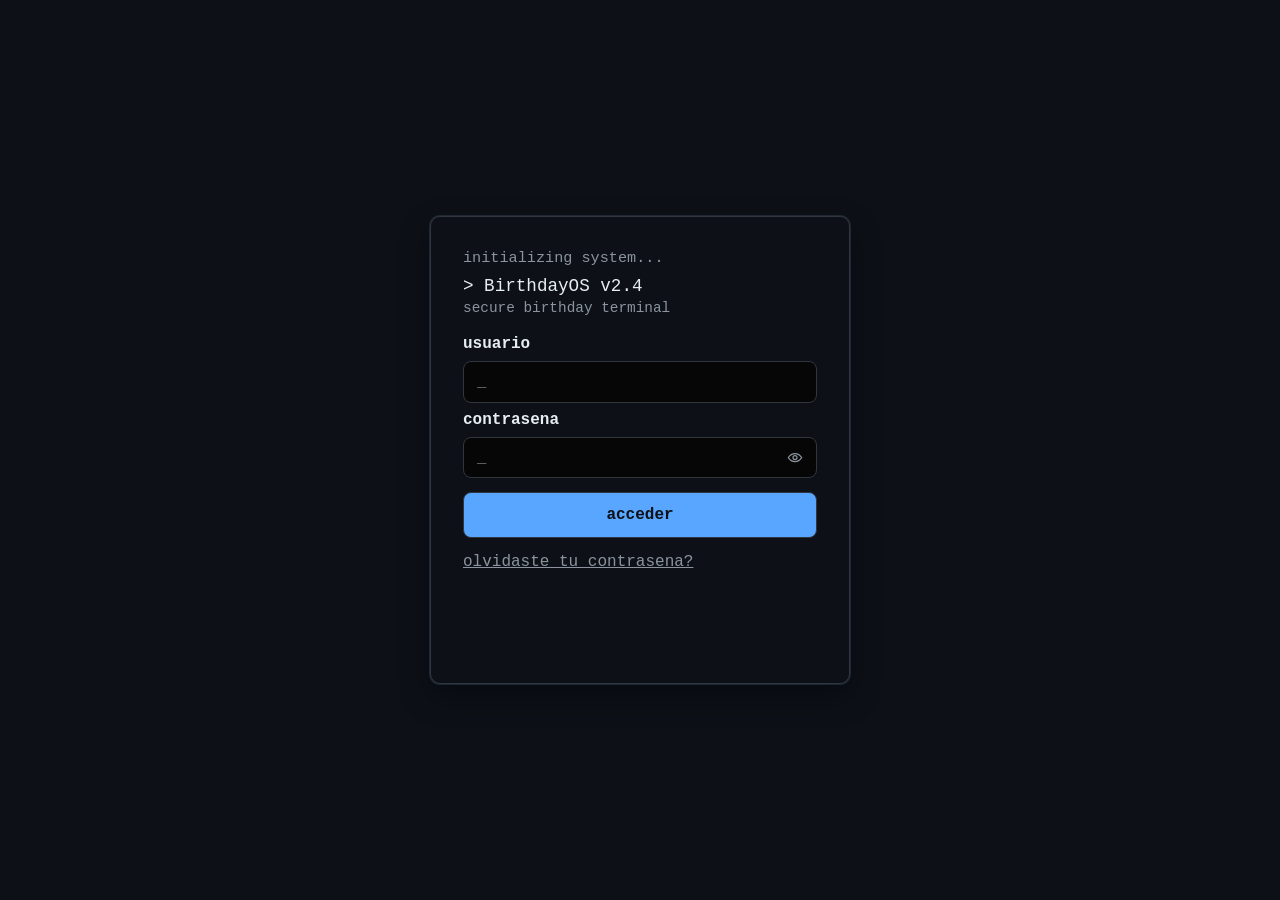
<file: index.html>
﻿<!doctype html>
<html lang="es">
<head>
  <meta charset="UTF-8" />
  <meta name="viewport" content="width=device-width, initial-scale=1.0" />
  <title>Acceso Cumple</title>
  <link rel="stylesheet" href="./styles.css" />
</head>
<body>
  <main class="auth-wrap">
    <section class="card">
      <p id="bootLine" class="boot-line"></p>
      <p class="brand-line">&gt; BirthdayOS <span id="systemVersion"></span></p>
      <p class="subtitle">secure birthday terminal</p>

      <form id="loginForm" class="form" autocomplete="off">
        <label for="username">Usuario</label>
        <input
          id="username"
          name="username"
          type="text"
          placeholder="_"
          required
        />

        <label for="password">Contrasena</label>
        <div class="password-wrap">
          <input
            id="password"
            name="password"
            type="password"
            inputmode="numeric"
            pattern="[0-9]{6}"
            maxlength="6"
            placeholder="_"
            required
          />
          <button
            id="togglePasswordBtn"
            class="toggle-btn"
            type="button"
            aria-label="Mostrar contrasena"
            title="Mostrar contrasena"
          >
            <svg class="icon-eye" viewBox="0 0 24 24" aria-hidden="true" focusable="false">
              <path d="M2 12s3.8-6 10-6 10 6 10 6-3.8 6-10 6-10-6-10-6z"></path>
              <circle cx="12" cy="12" r="3"></circle>
              <path class="icon-slash" d="M4 20L20 4"></path>
            </svg>
          </button>
        </div>
        <button id="loginBtn" type="submit">acceder</button>
      </form>

      <button id="forgotBtn" type="button" class="forgot-btn">Olvidaste tu contrasena?</button>
      <p id="forgotHint" class="forgot-hint" aria-live="polite"></p>
      <p id="statusLine" class="status-line" aria-live="polite"></p>
      <p id="message" class="message" aria-live="polite"></p>
    </section>
  </main>

  <script src="./app.js"></script>
</body>
</html>
</file>
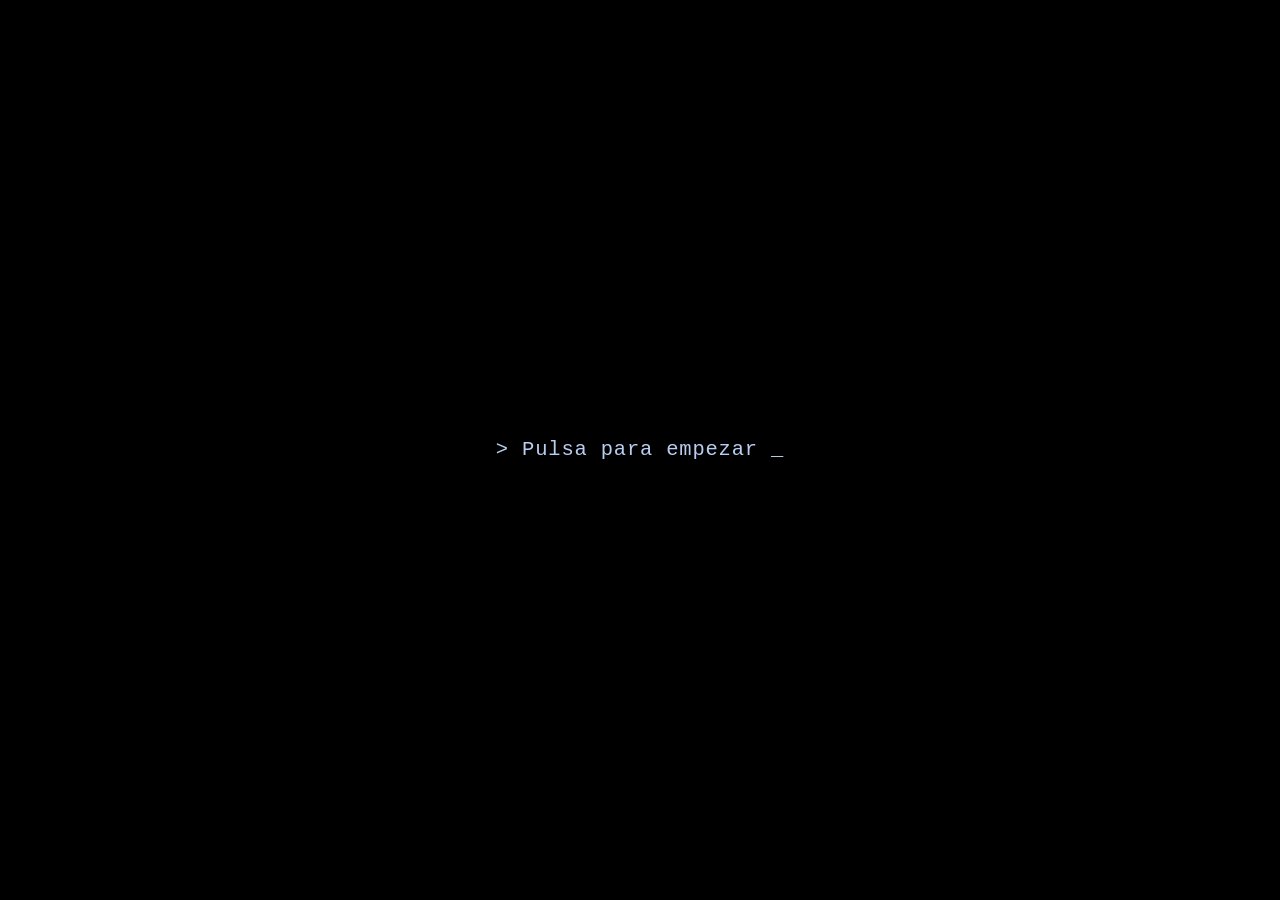
<file: 2026/index.html>
﻿<!doctype html>
<html lang="es">
<head>
  <meta charset="UTF-8" />
  <meta name="viewport" content="width=device-width, initial-scale=1.0" />
  <title>2026</title>
  <meta http-equiv="refresh" content="0; url=./intro.html" />
  <style>
    body {
      margin: 0;
      min-height: 100dvh;
      display: grid;
      place-items: center;
      font-family: "Trebuchet MS", "Segoe UI", sans-serif;
      background: #090e19;
      color: #d7e7ff;
    }
    a { color: #86bcff; }
  </style>
</head>
<body>
  <p>Redirigiendo a la introduccion... <a href="./intro.html">Continuar</a></p>
</body>
</html>
</file>
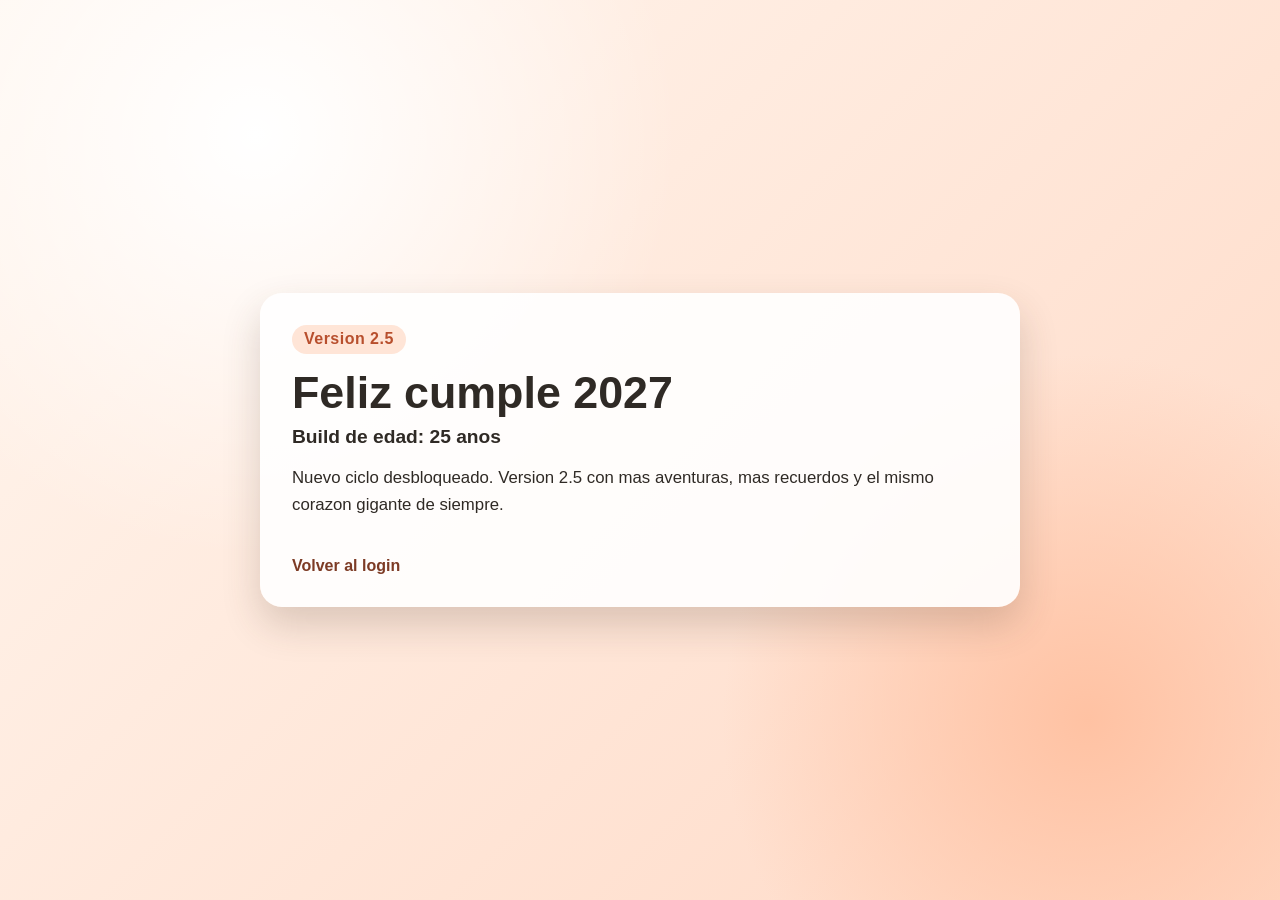
<file: 2027/index.html>
<!doctype html>
<html lang="es">
<head>
  <meta charset="UTF-8" />
  <meta name="viewport" content="width=device-width, initial-scale=1.0" />
  <title>Feliz cumple 2027</title>
  <style>
    :root {
      --bg-a: #fff7f0;
      --bg-b: #ffd8c4;
      --ink: #2f2a25;
      --tag: #b84f2d;
      --panel: rgba(255, 255, 255, 0.9);
    }
    * { box-sizing: border-box; }
    body {
      margin: 0;
      font-family: "Trebuchet MS", "Segoe UI", sans-serif;
      color: var(--ink);
      min-height: 100dvh;
      display: grid;
      place-items: center;
      background:
        radial-gradient(circle at 20% 15%, #ffffff 0%, transparent 33%),
        radial-gradient(circle at 85% 80%, #ffc2a3 0%, transparent 28%),
        linear-gradient(135deg, var(--bg-a), var(--bg-b));
      padding: 1.2rem;
    }
    .panel {
      width: min(760px, 100%);
      background: var(--panel);
      border-radius: 22px;
      padding: clamp(1.2rem, 3vw, 2rem);
      box-shadow: 0 18px 38px rgba(77, 54, 39, 0.2);
    }
    .version {
      margin: 0;
      display: inline-block;
      background: #ffe5d7;
      color: var(--tag);
      border-radius: 999px;
      padding: 0.35rem 0.75rem;
      font-weight: 700;
      letter-spacing: 0.03em;
    }
    h1 {
      margin: 0.8rem 0 0.5rem;
      font-size: clamp(1.8rem, 4.5vw, 2.8rem);
    }
    .age {
      margin: 0;
      font-size: 1.2rem;
      font-weight: 700;
    }
    .text {
      margin-top: 1.1rem;
      line-height: 1.6;
      font-size: 1.05rem;
    }
    .back {
      margin-top: 1.35rem;
      display: inline-block;
      font-weight: 700;
      color: #7d3b25;
      text-decoration: none;
    }
  </style>
</head>
<body>
  <main class="panel">
    <p class="version" id="versionLabel">Version 2.5</p>
    <h1>Feliz cumple 2027</h1>
    <p class="age" id="ageLabel">Build de edad: 25 anos</p>
    <p class="text">
      Nuevo ciclo desbloqueado. Version <span id="inlineVersion">2.5</span> con mas aventuras,
      mas recuerdos y el mismo corazon gigante de siempre.
    </p>
    <a class="back" href="../index.html">Volver al login</a>
  </main>
  <script>
    const BIRTH_YEAR = 2002;
    const PAGE_YEAR = 2027;
    const age = PAGE_YEAR - BIRTH_YEAR;
    const version = `${Math.floor(age / 10)}.${age % 10}`;
    document.getElementById("versionLabel").textContent = `Version ${version}`;
    document.getElementById("ageLabel").textContent = `Build de edad: ${age} anos`;
    document.getElementById("inlineVersion").textContent = version;
  </script>
</body>
</html>
</file>
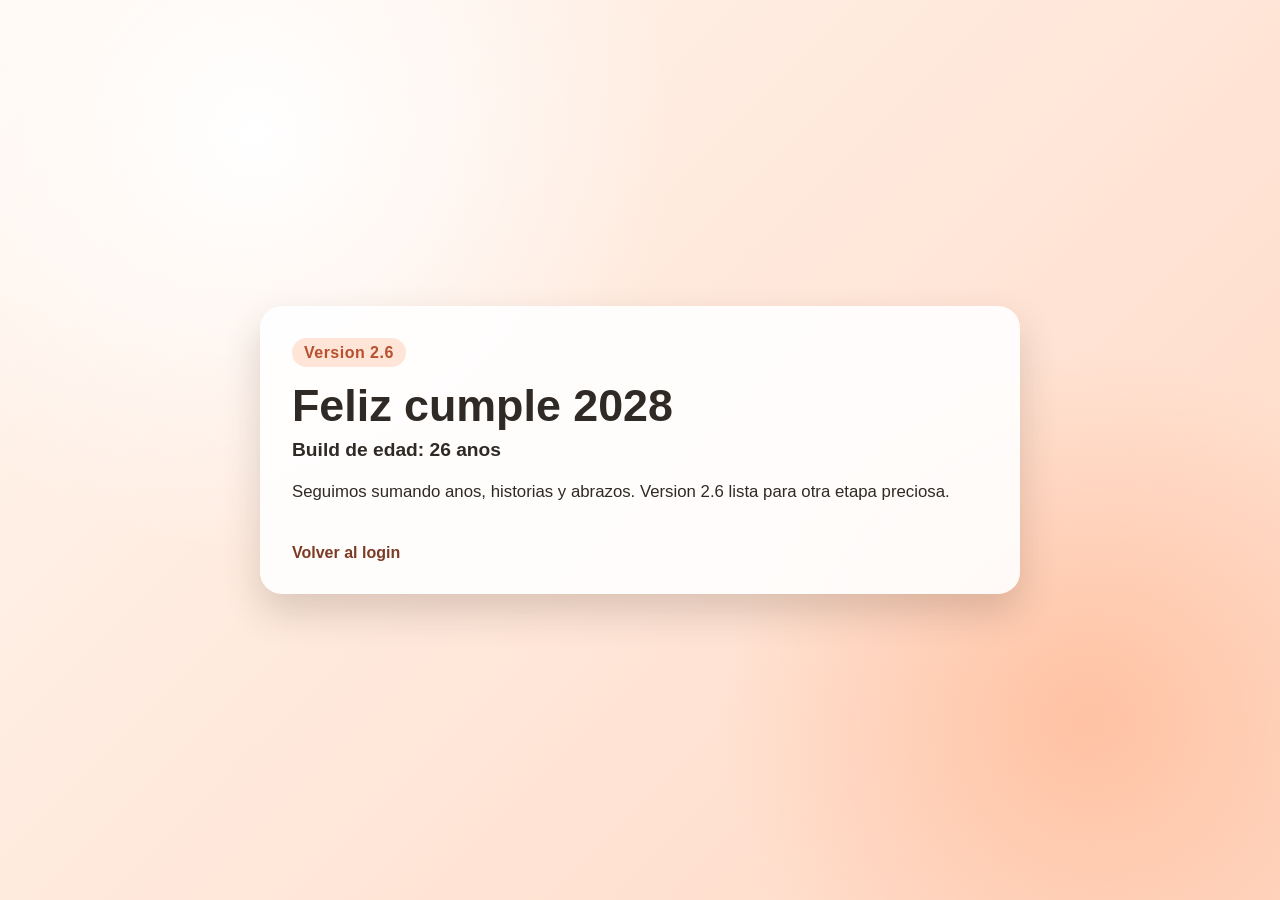
<file: 2028/index.html>
<!doctype html>
<html lang="es">
<head>
  <meta charset="UTF-8" />
  <meta name="viewport" content="width=device-width, initial-scale=1.0" />
  <title>Feliz cumple 2028</title>
  <style>
    :root {
      --bg-a: #fff7f0;
      --bg-b: #ffd8c4;
      --ink: #2f2a25;
      --tag: #b84f2d;
      --panel: rgba(255, 255, 255, 0.9);
    }
    * { box-sizing: border-box; }
    body {
      margin: 0;
      font-family: "Trebuchet MS", "Segoe UI", sans-serif;
      color: var(--ink);
      min-height: 100dvh;
      display: grid;
      place-items: center;
      background:
        radial-gradient(circle at 20% 15%, #ffffff 0%, transparent 33%),
        radial-gradient(circle at 85% 80%, #ffc2a3 0%, transparent 28%),
        linear-gradient(135deg, var(--bg-a), var(--bg-b));
      padding: 1.2rem;
    }
    .panel {
      width: min(760px, 100%);
      background: var(--panel);
      border-radius: 22px;
      padding: clamp(1.2rem, 3vw, 2rem);
      box-shadow: 0 18px 38px rgba(77, 54, 39, 0.2);
    }
    .version {
      margin: 0;
      display: inline-block;
      background: #ffe5d7;
      color: var(--tag);
      border-radius: 999px;
      padding: 0.35rem 0.75rem;
      font-weight: 700;
      letter-spacing: 0.03em;
    }
    h1 {
      margin: 0.8rem 0 0.5rem;
      font-size: clamp(1.8rem, 4.5vw, 2.8rem);
    }
    .age {
      margin: 0;
      font-size: 1.2rem;
      font-weight: 700;
    }
    .text {
      margin-top: 1.1rem;
      line-height: 1.6;
      font-size: 1.05rem;
    }
    .back {
      margin-top: 1.35rem;
      display: inline-block;
      font-weight: 700;
      color: #7d3b25;
      text-decoration: none;
    }
  </style>
</head>
<body>
  <main class="panel">
    <p class="version" id="versionLabel">Version 2.6</p>
    <h1>Feliz cumple 2028</h1>
    <p class="age" id="ageLabel">Build de edad: 26 anos</p>
    <p class="text">
      Seguimos sumando anos, historias y abrazos.
      Version <span id="inlineVersion">2.6</span> lista para otra etapa preciosa.
    </p>
    <a class="back" href="../index.html">Volver al login</a>
  </main>
  <script>
    const BIRTH_YEAR = 2002;
    const PAGE_YEAR = 2028;
    const age = PAGE_YEAR - BIRTH_YEAR;
    const version = `${Math.floor(age / 10)}.${age % 10}`;
    document.getElementById("versionLabel").textContent = `Version ${version}`;
    document.getElementById("ageLabel").textContent = `Build de edad: ${age} anos`;
    document.getElementById("inlineVersion").textContent = version;
  </script>
</body>
</html>
</file>
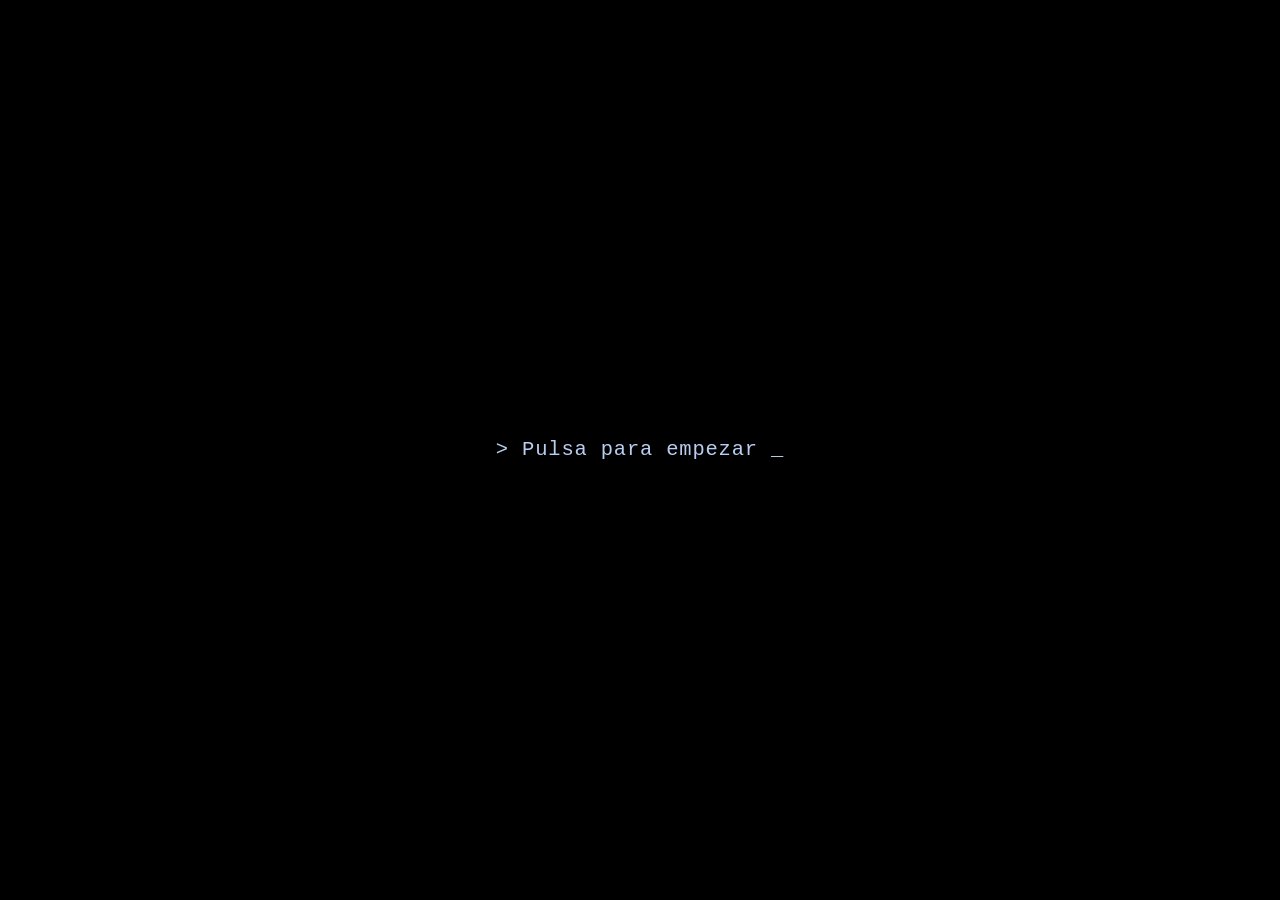
<file: 2026/intro.html>
<!doctype html>
<html lang="es">
<head>
  <meta charset="UTF-8" />
  <meta name="viewport" content="width=device-width, initial-scale=1.0" />
  <title>Intro 2026</title>
  <style>
    :root {
      --bg-a: #060b18;
      --bg-b: #122548;
      --text: #ebf2ff;
      --muted: #9db1db;
      --accent: #86bcff;
    }

    * { box-sizing: border-box; }

    body {
      margin: 0;
      min-height: 100dvh;
      display: grid;
      place-items: center;
      overflow: hidden;
      font-family: "Trebuchet MS", "Segoe UI", sans-serif;
      color: var(--text);
      background:
        radial-gradient(1000px 560px at 50% 120%, #18396d 0, transparent 70%),
        linear-gradient(165deg, var(--bg-a), var(--bg-b));
    }

    #stars {
      position: fixed;
      inset: 0;
      z-index: 0;
      pointer-events: none;
    }

    .scene {
      position: relative;
      z-index: 1;
      width: min(820px, 100%);
      padding: 1.2rem;
      display: grid;
      justify-items: center;
      text-align: center;
      gap: 1rem;
      opacity: 0;
      transform: translateY(8px);
      pointer-events: none;
      transition: opacity 0.55s ease, transform 0.55s ease;
    }

    .scene-top {
      width: min(760px, 96%);
      display: flex;
      justify-content: space-between;
      align-items: center;
      gap: 0.8rem;
    }

    body.ready .scene {
      opacity: 1;
      transform: translateY(0);
      pointer-events: auto;
    }

    .version-corner {
      margin: 0;
      color: var(--accent);
      letter-spacing: 0.06em;
      text-transform: uppercase;
      font-size: 0.9rem;
      font-weight: 700;
      position: static;
      text-shadow: 0 0 14px rgba(134, 188, 255, 0.3);
    }

    .skip-btn {
      position: static;
      border: 1px solid rgba(157, 177, 219, 0.45);
      background: rgba(11, 20, 36, 0.55);
      color: #d8e6ff;
      border-radius: 999px;
      padding: 0.45rem 0.8rem;
      font: inherit;
      font-size: 0.9rem;
      cursor: pointer;
      transition: background 0.2s ease, border-color 0.2s ease;
    }

    .skip-btn:hover {
      background: rgba(16, 30, 54, 0.72);
      border-color: rgba(157, 177, 219, 0.7);
    }

    .boot-screen {
      position: fixed;
      inset: 0;
      z-index: 30;
      background: #000;
      display: block;
      padding: 1.2rem 1.4rem;
      transition: opacity 0.45s ease, visibility 0.45s ease;
    }

    .boot-screen.hidden {
      opacity: 0;
      visibility: hidden;
    }

    .boot-log {
      width: min(760px, 96%);
      color: #b9cdf0;
      font-family: Consolas, "Courier New", monospace;
      text-align: left;
      line-height: 1.6;
      font-size: clamp(1rem, 2.1vw, 1.18rem);
      margin: 0;
    }

    .start-prompt {
      position: absolute;
      left: 50%;
      top: 50%;
      transform: translate(-50%, -50%);
      border: 0;
      background: transparent;
      color: #b9cdf0;
      font-family: Consolas, "Courier New", monospace;
      font-size: clamp(1rem, 2.4vw, 1.28rem);
      letter-spacing: 0.04em;
      cursor: pointer;
      animation: terminal-blink 1.9s ease-in-out infinite;
      padding: 0.4rem 0.6rem;
    }

    .start-prompt.hidden {
      opacity: 0;
      visibility: hidden;
      animation: none;
    }

    h1 {
      margin: 0;
      font-size: clamp(1.8rem, 4.2vw, 2.7rem);
      text-shadow: 0 0 22px rgba(134, 188, 255, 0.3);
    }

    .earth-wrap {
      position: relative;
      width: min(340px, 72vw);
      aspect-ratio: 1 / 1;
      margin: clamp(1.8rem, 6vw, 2.6rem) 0;
      display: grid;
      place-items: center;
    }

    .earth-wrap.impact {
      animation: earth-impact 0.62s cubic-bezier(0.21, 0.72, 0.24, 1);
    }

    .moon-track {
      position: absolute;
      inset: -26%;
      pointer-events: none;
      z-index: 4;
    }

    .moon {
      position: absolute;
      left: 50%;
      top: 50%;
      width: 17%;
      aspect-ratio: 1 / 1;
      transform: translate(-50%, -50%);
      border-radius: 50%;
      background:
        radial-gradient(circle at 30% 26%, #f3f4f0 0%, #d7d8d2 52%, #b5b7b2 100%);
      box-shadow:
        inset -3px -2px 5px rgba(0, 0, 0, 0.28),
        0 0 9px rgba(232, 232, 222, 0.3);
    }

    .moon::before {
      content: "";
      position: absolute;
      inset: 0;
      border-radius: 50%;
      background:
        radial-gradient(circle at 38% 34%, rgba(135, 137, 132, 0.24) 0 10%, transparent 11%),
        radial-gradient(circle at 58% 50%, rgba(123, 125, 120, 0.2) 0 9%, transparent 10%),
        radial-gradient(circle at 47% 66%, rgba(130, 132, 127, 0.16) 0 8%, transparent 9%);
    }

    .moon::after {
      content: "";
      position: absolute;
      inset: 0;
      border-radius: 50%;
      background: radial-gradient(circle at 72% 58%, rgba(0, 0, 0, 0.35) 0 44%, transparent 46%);
      pointer-events: none;
    }

    .glow {
      position: absolute;
      inset: 0;
      border-radius: 50%;
      background: radial-gradient(circle, rgba(96, 167, 255, 0.4), transparent 70%);
      transform: scale(1.18);
      filter: blur(18px);
    }

    .earth {
      position: relative;
      width: 100%;
      aspect-ratio: 1 / 1;
      border-radius: 50%;
      overflow: hidden;
      z-index: 2;
      background: radial-gradient(circle at 30% 24%, #95ddff 0%, #4fa8ef 35%, #215fa9 70%, #173f78 100%);
      box-shadow:
        inset 10px 8px 18px rgba(255, 255, 255, 0.16),
        0 0 60px rgba(90, 160, 255, 0.3);
    }

    .texture-scroll {
      position: absolute;
      inset: 0;
      width: 200%;
      display: flex;
      animation: spin-map 22s linear infinite;
    }

    .texture {
      width: 50%;
      height: 100%;
      background-image: url("./assets/sprites/mapa.png");
      background-size: 122% 100%;
      background-position: center;
      background-repeat: no-repeat;
      flex: 0 0 50%;
      opacity: 0.97;
    }

    .clouds-scroll {
      position: absolute;
      top: 0;
      left: 0;
      width: 200%;
      height: 100%;
      display: flex;
      animation: spin-map 30s linear infinite;
      pointer-events: none;
    }

    .cloud-bank {
      width: 50%;
      height: 100%;
      flex: 0 0 50%;
      filter: blur(0.35px);
      opacity: 0.55;
      color: #ffffff;
    }

    .planet-photo-overlay {
      position: absolute;
      inset: 0;
      border-radius: 50%;
      overflow: hidden;
      pointer-events: none;
      opacity: 0;
      z-index: 8;
      transition: opacity 0.45s ease;
    }

    .planet-photo-overlay .photo-layer {
      position: absolute;
      inset: 0;
      background-size: cover;
      background-position: center;
      background-repeat: no-repeat;
      filter: saturate(0.75) contrast(1.12) sepia(0.18) hue-rotate(-8deg);
      transition: opacity 0.5s ease;
      mix-blend-mode: screen;
    }

    .planet-photo-overlay .photo-layer::after {
      content: "";
      position: absolute;
      inset: 0;
      background:
        linear-gradient(135deg, rgba(255, 170, 210, 0.22), rgba(255, 245, 255, 0.08)),
        radial-gradient(circle at 30% 20%, rgba(255, 255, 255, 0.2), transparent 55%);
      mix-blend-mode: overlay;
      pointer-events: none;
    }

    .planet-photo-overlay .photo-a {
      background-image: url("./assets/sprites/fotos/foto1.jpg");
      opacity: 0;
    }

    .planet-photo-overlay .photo-b {
      background-image: url("./assets/sprites/fotos/foto2.jpg");
      opacity: 0;
      transform: scale(1.03);
    }

    .earth-wrap.memory-photo-a .planet-photo-overlay,
    .earth-wrap.memory-photo-b .planet-photo-overlay {
      opacity: 1;
    }

    .earth-wrap.memory-photo-a .planet-photo-overlay .photo-a {
      opacity: 0.34;
    }

    .earth-wrap.memory-photo-b .planet-photo-overlay .photo-b {
      opacity: 0.34;
    }

    .atmosphere {
      position: absolute;
      inset: -7%;
      border-radius: 50%;
      background:
        radial-gradient(
          circle,
          transparent 54%,
          rgba(196, 230, 255, 0.05) 62%,
          rgba(182, 223, 255, 0.22) 70%,
          rgba(170, 216, 255, 0.12) 78%,
          transparent 88%
        );
      filter: blur(1.6px);
      pointer-events: none;
      z-index: 0;
    }


    .planet-shadow {
      position: absolute;
      inset: 0;
      border-radius: 50%;
      background: radial-gradient(
        circle at 38% 38%,
        transparent 0 54%,
        rgba(0, 0, 0, 0.22) 55% 100%
      );
      pointer-events: none;
      z-index: 2;
    }

    .edge-heat {
      position: absolute;
      inset: 0;
      border-radius: 50%;
      opacity: 0;
      pointer-events: none;
      z-index: 6;
      transition: opacity 0.35s ease;
      background: radial-gradient(
        circle,
        transparent 50%,
        rgba(255, 180, 92, 0.3) 64%,
        rgba(255, 132, 45, 0.52) 76%,
        rgba(255, 96, 28, 0.22) 87%,
        transparent 96%
      );
      mix-blend-mode: normal;
    }

    .angel-halo {
      position: absolute;
      inset: -16%;
      border-radius: 50%;
      opacity: 0;
      pointer-events: none;
      z-index: 0;
      transition: opacity 0.35s ease;
    }

    .angel-halo::before {
      content: "";
      position: absolute;
      inset: 0;
      border-radius: 50%;
      background:
        radial-gradient(circle, transparent 50%, rgba(255, 248, 205, 0.95) 62%, rgba(255, 228, 122, 0.68) 72%, transparent 84%);
      animation: halo-breathe 2.6s ease-in-out infinite alternate;
    }

    .angel-halo::after {
      content: "";
      position: absolute;
      inset: -6%;
      border-radius: 50%;
      background:
        radial-gradient(circle, transparent 60%, rgba(255, 240, 170, 0.55) 70%, rgba(255, 214, 110, 0.28) 78%, transparent 88%);
      filter: blur(2px);
    }

    .angel-light {
      position: absolute;
      inset: 0;
      border-radius: 50%;
      opacity: 0;
      pointer-events: none;
      z-index: 4;
      transition: opacity 0.35s ease;
      background:
        radial-gradient(circle at 30% 20%, rgba(255, 253, 233, 0.68), transparent 42%),
        radial-gradient(circle at 60% 60%, rgba(255, 228, 150, 0.36), transparent 54%),
        radial-gradient(circle, transparent 58%, rgba(255, 228, 132, 0.35) 71%, transparent 82%);
      mix-blend-mode: screen;
    }

    .burn-aura {
      position: absolute;
      inset: 0;
      opacity: 0;
      pointer-events: none;
      z-index: 3;
      transition: opacity 0.35s ease;
    }

    .burn-aura::before {
      content: "";
      position: absolute;
      inset: -7%;
      border-radius: 50%;
      background: radial-gradient(circle, rgba(255, 116, 34, 0.18), transparent 72%);
      filter: blur(5px);
      opacity: 0.75;
    }

    .micro-blasts {
      position: absolute;
      inset: 0;
      pointer-events: none;
      z-index: 5;
      opacity: 0;
      transition: opacity 0.2s ease;
    }

    .blast {
      position: absolute;
      left: var(--x, 50%);
      top: var(--y, 50%);
      width: var(--size, 12%);
      aspect-ratio: 1 / 1;
      transform: translate(-50%, -50%) scale(0.2);
      opacity: 0;
      background-image: var(--frame);
      background-repeat: no-repeat;
      background-size: contain;
      background-position: center;
      mix-blend-mode: screen;
      filter: drop-shadow(0 0 8px rgba(255, 125, 48, 0.7));
      animation: mini-blast var(--dur, 1.9s) ease-out infinite;
      animation-delay: var(--delay, 0s);
      animation-play-state: paused;
    }

    .blast::after {
      content: "";
      position: absolute;
      inset: -28%;
      border-radius: 50%;
      border: 1.5px solid rgba(255, 178, 98, 0.74);
      opacity: 0;
      transform: scale(0.45);
      animation: mini-ring var(--dur, 1.9s) ease-out infinite;
      animation-delay: var(--delay, 0s);
      animation-play-state: paused;
    }

    .burn-aura .flame {
      position: absolute;
      width: var(--w, 9%);
      height: var(--h, 24%);
      left: var(--x, 50%);
      top: var(--y, 50%);
      transform-origin: 50% 100%;
      background-image: var(--img);
      background-repeat: no-repeat;
      background-size: contain;
      background-position: center bottom;
      filter: drop-shadow(0 0 7px rgba(255, 122, 38, 0.6));
      opacity: 0.92;
      animation: flame-flicker var(--flicker, 0.95s) ease-in-out infinite alternate;
      animation-delay: var(--delay, 0s);
      transform:
        translate(-50%, -100%)
        rotate(var(--rot, 0deg))
        scale(var(--sx, 1), var(--sy, 1));
    }

    .burn-inner,
    .burn-inner-in,
    .burn-overlay {
      display: none;
    }

    .text {
      position: relative;
      z-index: 30;
      width: min(760px, 96%);
      margin: 0;
      padding: 0.85rem 1rem;
      border: 1px solid rgba(134, 188, 255, 0.25);
      border-radius: 12px;
      background: rgba(5, 12, 24, 0.42);
      text-align: left;
      height: 9.6rem;
      overflow: hidden;
    }

    .intro-line {
      margin: 0.12rem 0;
      color: var(--muted);
      line-height: 1.55;
      white-space: pre-line;
    }

    .intro-line.state {
      color: #c7dbff;
    }

    .intro-line.alert {
      color: #ffd4b2;
    }

    .intro-line.date,
    .intro-line.date-angel {
      margin-top: 0.4rem;
      color: #ffbe85;
      font-size: 1.25rem;
      letter-spacing: 0.16em;
      font-weight: 700;
      text-align: center;
    }

    .text.clearing {
      opacity: 0.12;
      transition: opacity 0.28s ease;
    }

    .entity-card {
      position: absolute;
      left: 50%;
      top: 50%;
      transform: translate(-50%, -50%);
      z-index: 12;
      width: min(360px, 92vw);
      display: grid;
      grid-template-columns: 120px 1fr;
      gap: 0.85rem;
      align-items: center;
      padding: 0.8rem;
      border: 1px solid rgba(255, 173, 136, 0.35);
      border-radius: 12px;
      background: rgba(28, 10, 6, 0.42);
      text-align: left;
      opacity: 0;
      visibility: hidden;
      transition: opacity 0.55s ease, visibility 0.55s ease;
    }

    .entity-card.is-visible {
      opacity: 1;
      visibility: visible;
    }

    .entity-photo {
      width: 120px;
      aspect-ratio: 1 / 1;
      border-radius: 10px;
      object-fit: cover;
      border: 1px solid rgba(255, 195, 143, 0.42);
      background: #131313;
    }

    .entity-photo.is-missing {
      display: none;
    }

    .entity-photo-fallback {
      display: none;
      width: 120px;
      aspect-ratio: 1 / 1;
      border-radius: 10px;
      border: 1px dashed rgba(255, 195, 143, 0.48);
      color: #d2aa8c;
      font-size: 0.88rem;
      place-items: center;
      text-align: center;
      padding: 0.6rem;
      background: rgba(12, 8, 6, 0.65);
    }

    .entity-photo-fallback.show {
      display: grid;
    }

    .entity-title {
      margin: 0 0 0.34rem;
      color: #ffd2af;
      text-transform: uppercase;
      letter-spacing: 0.04em;
      font-weight: 700;
      font-size: 0.98rem;
    }

    .entity-meta {
      margin: 0.16rem 0;
      color: #f4cdb0;
      line-height: 1.45;
    }

    .back {
      margin-top: 0.2rem;
      color: var(--text);
      text-decoration: none;
      font-size: 1.05rem;
      font-weight: 700;
      display: none;
    }

    .back:hover { color: var(--accent); }

    .ignite-btn {
      margin-top: 0.5rem;
      border: 1px solid rgba(255, 171, 95, 0.58);
      background: linear-gradient(135deg, #ff9f57, #ff6f3f);
      color: #fff9f1;
      border-radius: 999px;
      padding: 0.62rem 1.15rem;
      font: inherit;
      font-weight: 700;
      cursor: pointer;
      transition: transform 0.15s ease, filter 0.15s ease;
    }

    .ignite-btn:hover {
      transform: translateY(-1px);
      filter: brightness(1.06);
    }

    .action-row {
      display: none;
      gap: 0.6rem;
      margin-top: 0.5rem;
      flex-wrap: wrap;
      justify-content: center;
    }

    .angel-btn {
      border: 1px solid rgba(176, 210, 255, 0.6);
      background: linear-gradient(135deg, #98bfff, #c4dbff);
      color: #102241;
      border-radius: 999px;
      padding: 0.62rem 1.15rem;
      font: inherit;
      font-weight: 700;
      cursor: pointer;
      transition: transform 0.15s ease, filter 0.15s ease;
    }

    .angel-btn:hover {
      transform: translateY(-1px);
      filter: brightness(1.05);
    }

    .music-btn {
      border: 1px solid rgba(174, 199, 255, 0.5);
      background: linear-gradient(135deg, #8fb4ff, #6b94f1);
      color: #f6fbff;
      border-radius: 999px;
      padding: 0.62rem 1.15rem;
      font: inherit;
      font-weight: 700;
      cursor: pointer;
      transition: transform 0.15s ease, filter 0.15s ease;
    }

    .music-btn:hover {
      transform: translateY(-1px);
      filter: brightness(1.05);
    }

    .earth-wrap.ignited .burn-aura {
      opacity: 1;
    }
    .earth-wrap.ignited .micro-blasts {
      opacity: 1;
    }
    .earth-wrap.ignited .blast,
    .earth-wrap.ignited .blast::after {
      animation-play-state: running;
    }

    .earth-wrap.ignited .earth {
      box-shadow:
        inset 10px 8px 18px rgba(255, 255, 255, 0.14),
        0 0 84px rgba(255, 98, 34, 0.52);
    }

    .earth-wrap.ignited .burn-overlay { opacity: 0; }
    .earth-wrap.ignited .burn-inner-in { opacity: 0; }
    .earth-wrap.ignited .edge-heat { opacity: 1; }
    .earth-wrap.ignited .cloud-bank {
      color: #6f747d;
      opacity: 0.74;
    }
    .earth-wrap.ignited .atmosphere {
      background:
        radial-gradient(
          circle,
          transparent 54%,
          rgba(112, 116, 124, 0.1) 62%,
          rgba(86, 90, 98, 0.34) 70%,
          rgba(64, 68, 75, 0.18) 78%,
          transparent 88%
        );
    }

    .earth-wrap.angelic .angel-halo { opacity: 1; }
    .earth-wrap.angelic .angel-light { opacity: 1; }
    .earth-wrap.angelic .atmosphere {
      background:
        radial-gradient(
          circle,
          transparent 54%,
          rgba(255, 246, 196, 0.2) 62%,
          rgba(255, 224, 146, 0.42) 70%,
          rgba(255, 202, 108, 0.2) 78%,
          transparent 88%
        );
    }
    .earth-wrap.angelic .cloud-bank {
      color: #f3f8ff;
      opacity: 0.8;
    }
    .earth-wrap.angelic .earth {
      box-shadow:
        inset 14px 12px 24px rgba(255, 255, 235, 0.42),
        0 0 140px rgba(255, 220, 120, 0.88),
        0 0 36px rgba(255, 239, 172, 0.82);
    }

    @keyframes spin-map {
      from { transform: translateX(0); }
      to { transform: translateX(-50%); }
    }

    @keyframes flame-flicker {
      0% {
        transform:
          translate(-50%, -100%)
          rotate(var(--rot, 0deg))
          scale(var(--sx, 1), calc(var(--sy, 1) * 0.84));
      }
      50% {
        transform:
          translate(-50%, -100%)
          rotate(calc(var(--rot, 0deg) + var(--drift, 2deg)))
          scale(calc(var(--sx, 1) * 1.04), calc(var(--sy, 1) * 1.16));
      }
      100% {
        transform:
          translate(-50%, -100%)
          rotate(calc(var(--rot, 0deg) - 1deg))
          scale(var(--sx, 1), calc(var(--sy, 1) * 0.96));
      }
    }

    @keyframes mini-blast {
      0% {
        opacity: 0;
        transform: translate(-50%, -50%) scale(0.2);
      }
      10% {
        opacity: 1;
        transform: translate(-50%, -50%) scale(0.95);
      }
      28% {
        opacity: 0.72;
        transform: translate(-50%, -50%) scale(1.28);
      }
      50% {
        opacity: 0.18;
        transform: translate(-50%, -50%) scale(1.65);
      }
      100% {
        opacity: 0;
        transform: translate(-50%, -50%) scale(1.8);
      }
    }

    @keyframes mini-ring {
      0% {
        opacity: 0;
        transform: scale(0.35);
      }
      14% {
        opacity: 0.8;
      }
      36% {
        opacity: 0.26;
        transform: scale(1.42);
      }
      100% {
        opacity: 0;
        transform: scale(1.78);
      }
    }

    @keyframes halo-breathe {
      from { transform: scale(0.985); opacity: 0.78; }
      to { transform: scale(1.015); opacity: 1; }
    }

    @keyframes earth-impact {
      0% { transform: translateX(0) rotate(0deg); }
      12% { transform: translateX(-8px) rotate(-1deg); }
      24% { transform: translateX(8px) rotate(1deg); }
      36% { transform: translateX(-6px) rotate(-0.8deg); }
      48% { transform: translateX(6px) rotate(0.8deg); }
      60% { transform: translateX(-4px) rotate(-0.55deg); }
      72% { transform: translateX(4px) rotate(0.55deg); }
      84% { transform: translateX(-2px) rotate(-0.3deg); }
      100% { transform: translateX(0) rotate(0deg); }
    }

    @keyframes terminal-blink {
      0%, 100% { opacity: 0.86; }
      50% { opacity: 0.56; }
    }

  </style>
</head>
<body>
  <canvas id="stars" aria-hidden="true"></canvas>
  <section id="bootScreen" class="boot-screen" aria-live="polite">
    <div id="bootLog" class="boot-log"></div>
    <button id="startPrompt" class="start-prompt" type="button">&gt; Pulsa para empezar _</button>
  </section>

  <main class="scene">
    <div class="scene-top">
      <p class="version-corner" id="systemVersion2026">BirthdayOS v2.4</p>
      <button id="skipBtn" class="skip-btn" type="button">Saltar intro</button>
    </div>

    <section class="earth-wrap" aria-hidden="true">
      <div class="burn-aura"></div>
      <div class="angel-halo"></div>
      <div class="glow"></div>
      <div class="moon-track">
        <div class="moon"></div>
      </div>
      <div class="earth">
        <div class="texture-scroll">
          <div class="texture"></div>
          <div class="texture"></div>
        </div>
        <div class="planet-photo-overlay" aria-hidden="true">
          <div class="photo-layer photo-a"></div>
          <div class="photo-layer photo-b"></div>
        </div>

        <div class="clouds-scroll">
          <svg class="cloud-bank" viewBox="0 0 440 220" xmlns="http://www.w3.org/2000/svg" preserveAspectRatio="none">
            <g fill="currentColor" transform="translate(18 20)">
              <ellipse cx="38" cy="48" rx="24" ry="9"/>
              <ellipse cx="67" cy="52" rx="19" ry="7"/>
              <ellipse cx="90" cy="47" rx="16" ry="6"/>
              <ellipse cx="24" cy="60" rx="15" ry="6"/>
              <ellipse cx="110" cy="58" rx="14" ry="5"/>

              <ellipse cx="128" cy="108" rx="34" ry="12"/>
              <ellipse cx="166" cy="112" rx="25" ry="9"/>
              <ellipse cx="196" cy="106" rx="20" ry="7"/>
              <ellipse cx="148" cy="120" rx="16" ry="6"/>
              <ellipse cx="214" cy="118" rx="14" ry="5"/>

              <ellipse cx="236" cy="74" rx="30" ry="11"/>
              <ellipse cx="267" cy="78" rx="22" ry="8"/>
              <ellipse cx="287" cy="85" rx="15" ry="6"/>

              <ellipse cx="304" cy="148" rx="34" ry="12"/>
              <ellipse cx="338" cy="152" rx="24" ry="8"/>
              <ellipse cx="356" cy="160" rx="15" ry="6"/>

              <ellipse cx="372" cy="96" rx="26" ry="10"/>
              <ellipse cx="398" cy="101" rx="18" ry="7"/>
              <ellipse cx="415" cy="109" rx="14" ry="6"/>
            </g>
          </svg>
          <svg class="cloud-bank" viewBox="0 0 440 220" xmlns="http://www.w3.org/2000/svg" preserveAspectRatio="none">
            <g fill="currentColor" transform="translate(18 20)">
              <ellipse cx="38" cy="48" rx="24" ry="9"/>
              <ellipse cx="67" cy="52" rx="19" ry="7"/>
              <ellipse cx="90" cy="47" rx="16" ry="6"/>
              <ellipse cx="24" cy="60" rx="15" ry="6"/>
              <ellipse cx="110" cy="58" rx="14" ry="5"/>

              <ellipse cx="128" cy="108" rx="34" ry="12"/>
              <ellipse cx="166" cy="112" rx="25" ry="9"/>
              <ellipse cx="196" cy="106" rx="20" ry="7"/>
              <ellipse cx="148" cy="120" rx="16" ry="6"/>
              <ellipse cx="214" cy="118" rx="14" ry="5"/>

              <ellipse cx="236" cy="74" rx="30" ry="11"/>
              <ellipse cx="267" cy="78" rx="22" ry="8"/>
              <ellipse cx="287" cy="85" rx="15" ry="6"/>

              <ellipse cx="304" cy="148" rx="34" ry="12"/>
              <ellipse cx="338" cy="152" rx="24" ry="8"/>
              <ellipse cx="356" cy="160" rx="15" ry="6"/>

              <ellipse cx="372" cy="96" rx="26" ry="10"/>
              <ellipse cx="398" cy="101" rx="18" ry="7"/>
              <ellipse cx="415" cy="109" rx="14" ry="6"/>
            </g>
          </svg>
        </div>
        <div class="burn-inner-in"></div>
        <div class="burn-overlay"></div>
        <div class="edge-heat"></div>
        <div class="angel-light"></div>
        <div class="micro-blasts" aria-hidden="true"></div>
        <div class="planet-shadow"></div>
      </div>
      <section id="entityCard" class="entity-card" hidden>
        <img id="entityPhoto" class="entity-photo" src="./assets/sprites/fotos/bebe.jpg" alt="Foto de bebe" />
        <div id="entityPhotoFallback" class="entity-photo-fallback">Foto de bebe no cargada</div>
        <div>
          <p class="entity-title">Entidad detectada</p>
          <p id="entityName" class="entity-meta">Nombre: Nuria</p>
          <p id="entityState" class="entity-meta">Estado: recien nacida</p>
          <p id="entityClass" class="entity-meta">Clasificacion: nueva incorporacion al planeta</p>
        </div>
      </section>
      <div class="atmosphere"></div>
    </section>

    <section class="text" id="introLog" aria-live="polite"></section>
    <div class="action-row">
      <button id="igniteBtn" class="ignite-btn" type="button">Encender Tierra</button>
      <button id="angelBtn" class="angel-btn" type="button">Modo angelical</button>
    </div>
    <a class="back" href="../index.html">Volver al login</a>
  </main>

  <audio id="bgMusic" loop preload="auto">
    <source src="./assets/music/musica/espacio.mp3" type="audio/mpeg" />
  </audio>
  <audio id="fireSfx" loop preload="auto">
    <source src="./assets/music/musica/incendio.mp3" type="audio/mpeg" />
  </audio>
  <audio id="angelSfx" loop preload="auto">
    <source src="./assets/music/musica/angelical.mp3" type="audio/mpeg" />
  </audio>
  <audio id="typingSfx" loop preload="auto">
    <source src="./assets/music/sonido/tecleo.mp3" type="audio/mpeg" />
  </audio>
  <audio id="dateSfx" preload="auto">
    <source src="./assets/music/sonido/teclaFecha.mp3" type="audio/mpeg" />
  </audio>

  <script>
    const canvas = document.getElementById("stars");
    const ctx = canvas.getContext("2d");
    const bootScreen = document.getElementById("bootScreen");
    const bootLog = document.getElementById("bootLog");
    const startPrompt = document.getElementById("startPrompt");
    const stars = [];
    const STAR_COUNT = 180;
    const earthWrap = document.querySelector(".earth-wrap");
    const burnAura = document.querySelector(".burn-aura");
    const microBlasts = document.querySelector(".micro-blasts");
    const flameSprites = [
      "./assets/sprites/fuego/fuego1.png",
      "./assets/sprites/fuego/fuego2.png",
      "./assets/sprites/fuego/fuego3.png",
      "./assets/sprites/fuego/fuego4.png",
      "./assets/sprites/fuego/fuego5.png",
      "./assets/sprites/fuego/fuego6.png",
      "./assets/sprites/fuego/fuego7.png"
    ];
    const explosionFrames = [
      "./assets/sprites/explosion/explosion1.png",
      "./assets/sprites/explosion/explosion2.png",
      "./assets/sprites/explosion/explosion3.png",
      "./assets/sprites/explosion/explosion4.png",
      "./assets/sprites/explosion/explosion5.png",
      "./assets/sprites/explosion/explosion6.png",
      "./assets/sprites/explosion/explosion7.png"
    ];
    const moonTrack = document.querySelector(".moon-track");
    const moon = document.querySelector(".moon");
    const introLog = document.getElementById("introLog");
    const entityCard = document.getElementById("entityCard");
    const entityPhoto = document.getElementById("entityPhoto");
    const entityPhotoFallback = document.getElementById("entityPhotoFallback");
    const entityName = document.getElementById("entityName");
    const entityState = document.getElementById("entityState");
    const entityClass = document.getElementById("entityClass");
    const igniteBtn = document.getElementById("igniteBtn");
    const angelBtn = document.getElementById("angelBtn");
    const bgMusic = document.getElementById("bgMusic");
    const fireSfx = document.getElementById("fireSfx");
    const angelSfx = document.getElementById("angelSfx");
    const typingSfx = document.getElementById("typingSfx");
    const dateSfx = document.getElementById("dateSfx");
    const skipBtn = document.getElementById("skipBtn");
    const systemVersion2026 = document.getElementById("systemVersion2026");
    const MOON_PERIOD_MS = 14000;
    const NEXT_SCREEN_URL = "./pantalla.html";
    const BIRTH_YEAR = 2002;
    const NURIA_PHOTO = "./assets/sprites/fotos/bebe.jpg";
    const LAURA_PHOTO = "./assets/sprites/fotos/bebeLaura.jpg";
    const explosionSfxPool = [];
    const EXPLOSION_SFX_SRC = "./assets/music/sonido/explosion.mp3";
    let explosionSfxIndex = 0;
    let lastExplosionSfxAt = 0;
    let skipArmed = false;
    let skipTimer = null;

    if (systemVersion2026) {
      systemVersion2026.textContent = `BirthdayOS v${formatVersionFromAge(2026 - BIRTH_YEAR)}`;
    }

    function resize() {
      canvas.width = window.innerWidth;
      canvas.height = window.innerHeight;
      stars.length = 0;
      for (let i = 0; i < STAR_COUNT; i += 1) {
        stars.push({
          x: Math.random() * canvas.width,
          y: Math.random() * canvas.height,
          r: Math.random() * 1.8 + 0.4,
          a: Math.random() * 0.8 + 0.15,
          t: Math.random() * Math.PI * 2,
          s: Math.random() * 0.02 + 0.005
        });
      }
    }

    function draw() {
      ctx.clearRect(0, 0, canvas.width, canvas.height);
      for (const star of stars) {
        star.t += star.s;
        const alpha = star.a + Math.sin(star.t) * 0.25;
        ctx.beginPath();
        ctx.arc(star.x, star.y, star.r, 0, Math.PI * 2);
        ctx.fillStyle = `rgba(235, 245, 255, ${Math.max(0.08, alpha)})`;
        ctx.fill();
      }
      requestAnimationFrame(draw);
    }

    window.addEventListener("resize", resize);
    resize();
    draw();
    buildFlames();
    buildMicroBlasts();
    requestAnimationFrame(animateMicroBlasts);
    waitForStart();
    initExplosionSfxPool();

    function setEntityPhoto(src) {
      if (!entityPhoto) return;
      entityPhoto.classList.remove("is-missing");
      if (entityPhotoFallback) {
        entityPhotoFallback.classList.remove("show");
      }
      entityPhoto.onerror = () => {
        entityPhoto.classList.add("is-missing");
        if (entityPhotoFallback) {
          entityPhotoFallback.classList.add("show");
        }
      };
      entityPhoto.src = src;
    }

    igniteBtn.addEventListener("click", () => {
      const active = earthWrap.classList.toggle("ignited");
      if (active) {
        earthWrap.classList.remove("angelic");
        angelBtn.textContent = "Modo angelical";
      }
      igniteBtn.textContent = active ? "Apagar llamas" : "Encender Tierra";
      syncSceneAudio();
    });

    angelBtn.addEventListener("click", () => {
      const active = earthWrap.classList.toggle("angelic");
      if (active) {
        earthWrap.classList.remove("ignited");
        igniteBtn.textContent = "Encender Tierra";
      }
      angelBtn.textContent = active ? "Quitar modo angelical" : "Modo angelical";
      syncSceneAudio();
    });

    function animateMoon(timestamp) {
      const t = (timestamp % MOON_PERIOD_MS) / MOON_PERIOD_MS;
      const angle = Math.PI + t * Math.PI * 2;
      const rx = moonTrack.clientWidth * 0.48;
      const ry = moonTrack.clientHeight * 0.24;
      const x = Math.cos(angle) * rx;
      const y = Math.sin(angle) * ry;

      moon.style.transform = `translate(-50%, -50%) translate(${x}px, ${y}px)`;

      // Arriba por detras de la Tierra; abajo por delante.
      moonTrack.style.zIndex = y < 0 ? "1" : "4";

      requestAnimationFrame(animateMoon);
    }

    requestAnimationFrame(animateMoon);

    function buildFlames() {
      if (burnAura.dataset.ready === "1") {
        return;
      }

      const count = 64;
      const radius = 50; // exactamente el filo de la esfera
      for (let i = 0; i < count; i += 1) {
        const flame = document.createElement("span");
        flame.className = "flame";

        const baseAngle = (Math.PI * 2 * i) / count;
        const angleJitter = (Math.random() - 0.5) * 0.12;
        const angle = baseAngle + angleJitter;
        const x = 50 + Math.cos(angle) * radius;
        const y = 50 + Math.sin(angle) * radius;
        const deg = (angle * 180) / Math.PI + 90;
        const variance = (Math.sin(i * 1.9) + 1) / 2;
        const sprite = flameSprites[i % flameSprites.length];

        flame.style.setProperty("--x", `${x}%`);
        flame.style.setProperty("--y", `${y}%`);
        flame.style.setProperty("--rot", `${deg}deg`);
        flame.style.setProperty("--w", `${6 + variance * 2.8}%`);
        flame.style.setProperty("--h", `${13 + variance * 8.5}%`);
        flame.style.setProperty("--sx", `${0.92 + variance * 0.1}`);
        flame.style.setProperty("--sy", `${0.88 + variance * 0.18}`);
        flame.style.setProperty("--img", `url('${sprite}')`);
        flame.style.setProperty("--flicker", `${0.75 + variance * 0.28}s`);
        flame.style.setProperty("--delay", `${-i * 0.05}s`);
        flame.style.setProperty("--drift", `${(variance * 2 - 1).toFixed(2)}deg`);
        flame.style.zIndex = `${Math.floor(variance * 6) + 1}`;

        burnAura.appendChild(flame);
      }

      burnAura.dataset.ready = "1";
    }

    function buildMicroBlasts() {
      if (!microBlasts || microBlasts.dataset.ready === "1") {
        return;
      }

      const blastPoints = [
        { x: 26, y: 36, size: 12.8, d: 1.7, delay: -0.3 },
        { x: 44, y: 27, size: 11.6, d: 2.1, delay: -1.1 },
        { x: 63, y: 39, size: 13.9, d: 1.85, delay: -0.7 },
        { x: 73, y: 58, size: 12.1, d: 1.95, delay: -1.45 },
        { x: 52, y: 63, size: 14.5, d: 2.2, delay: -0.95 },
        { x: 34, y: 56, size: 10.9, d: 1.65, delay: -1.8 },
        { x: 18, y: 50, size: 12.4, d: 2.05, delay: -1.25 },
        { x: 58, y: 48, size: 11.1, d: 1.6, delay: -2.1 }
      ];

      for (const point of blastPoints) {
        const blast = document.createElement("span");
        blast.className = "blast";
        blast.style.setProperty("--x", `${point.x}%`);
        blast.style.setProperty("--y", `${point.y}%`);
        blast.style.setProperty("--size", `${point.size}%`);
        blast.style.setProperty("--dur", `${point.d}s`);
        blast.style.setProperty("--delay", `${point.delay}s`);
        blast.style.setProperty("--frame", `url('${explosionFrames[0]}')`);
        blast.dataset.period = `${Math.round(point.d * 1000)}`;
        blast.dataset.offset = `${Math.round(point.delay * 1000)}`;
        blast.dataset.frame = "0";
        microBlasts.appendChild(blast);
      }

      microBlasts.dataset.ready = "1";
    }

    function animateMicroBlasts(timestamp) {
      if (microBlasts && microBlasts.dataset.ready === "1") {
        const blasts = microBlasts.children;
        for (let i = 0; i < blasts.length; i += 1) {
          const blast = blasts[i];
          const period = Number(blast.dataset.period) || 1800;
          const offset = Number(blast.dataset.offset) || 0;
          const local = ((timestamp + offset) % period + period) % period;
          const frame = Math.min(
            explosionFrames.length - 1,
            Math.floor((local / period) * explosionFrames.length)
          );
          const prevFrame = Number(blast.dataset.frame ?? "0");
          if (prevFrame !== frame) {
            blast.style.setProperty("--frame", `url('${explosionFrames[frame]}')`);
            blast.dataset.frame = String(frame);
            if (frame < prevFrame) {
              playExplosionSfx();
            }
          }
        }
      }
      requestAnimationFrame(animateMicroBlasts);
    }

    function initExplosionSfxPool() {
      if (explosionSfxPool.length > 0) return;
      for (let i = 0; i < 6; i += 1) {
        const audio = new Audio(EXPLOSION_SFX_SRC);
        audio.preload = "auto";
        audio.volume = 0.008;
        explosionSfxPool.push(audio);
      }
    }

    function playExplosionSfx() {
      if (!earthWrap.classList.contains("ignited")) return;
      if (explosionSfxPool.length === 0) return;

      const now = performance.now();
      if (now - lastExplosionSfxAt < 180) {
        return;
      }
      lastExplosionSfxAt = now;

      const audio = explosionSfxPool[explosionSfxIndex];
      explosionSfxIndex = (explosionSfxIndex + 1) % explosionSfxPool.length;
      audio.currentTime = 0;
      audio.play().catch(() => {});
    }

    function sleep(ms) {
      return new Promise((resolve) => setTimeout(resolve, ms));
    }

    async function startTypingSound() {
      if (!typingSfx) return;
      try {
        typingSfx.volume = 0.45;
        if (typingSfx.paused) {
          typingSfx.currentTime = 0;
          await typingSfx.play();
        }
      } catch (error) {
        // Si el navegador bloquea autoplay, simplemente continuamos sin sonido.
      }
    }

    function stopTypingSound() {
      if (!typingSfx) return;
      typingSfx.pause();
      typingSfx.currentTime = 0;
    }

    function syncSceneAudio() {
      if (!bgMusic || !fireSfx || !angelSfx) return;
      const onFire = earthWrap.classList.contains("ignited");
      const onAngelic = earthWrap.classList.contains("angelic");

      if (onAngelic) {
        bgMusic.pause();
        bgMusic.currentTime = 0;
        fireSfx.pause();
        fireSfx.currentTime = 0;
        angelSfx.volume = 0.5;
        if (angelSfx.paused) {
          angelSfx.currentTime = 0;
          angelSfx.play().catch(() => {});
        }
        return;
      }

      if (!onFire) {
        fireSfx.pause();
        fireSfx.currentTime = 0;
        angelSfx.pause();
        angelSfx.currentTime = 0;
        bgMusic.volume = 0.45;
        if (bgMusic.paused) {
          bgMusic.play().catch(() => {});
        }
        return;
      }
      bgMusic.pause();
      bgMusic.currentTime = 0;
      angelSfx.pause();
      angelSfx.currentTime = 0;
      fireSfx.volume = 0.62;
      if (fireSfx.paused) {
        fireSfx.currentTime = 0;
        fireSfx.play().catch(() => {});
      }
    }

    async function playDateSound() {
      if (!dateSfx) return;
      try {
        dateSfx.volume = 0.8;
        dateSfx.currentTime = 0;
        await dateSfx.play();
      } catch (error) {
        // Si falla el autoplay, seguimos sin bloquear la secuencia visual.
      }
    }

    async function typeText(target, text, baseDelay = 46, withTypingSound = true) {
      target.textContent = "";
      if (withTypingSound) {
        await startTypingSound();
      }
      for (let i = 0; i < text.length; i += 1) {
        const char = text[i];
        target.textContent += char;
        let delay = baseDelay;
        if (char === "." || char === "," || char === ":") delay += 55;
        if (char === "/") delay += 25;
        await sleep(delay);
      }
      if (withTypingSound) {
        stopTypingSound();
      }
    }

    async function revealDatePhases(target, config = {}) {
      const dd = config.dd ?? "11";
      const mm = config.mm ?? "03";
      const yyyy = config.yyyy ?? "2002";
      const mode = config.mode ?? "ignited";
      stopTypingSound();
      target.textContent = "";

      await playDateSound();
      target.textContent = dd;
      await sleep(520);

      await playDateSound();
      target.textContent = `${dd} / ${mm}`;
      await sleep(620);

      await playDateSound();
      target.textContent = `${dd} / ${mm} / ${yyyy}`;
      await sleep(200);

      if (mode === "angelic") {
        earthWrap.classList.remove("ignited");
        earthWrap.classList.add("angelic");
        igniteBtn.textContent = "Encender Tierra";
        angelBtn.textContent = "Quitar modo angelical";
      } else {
        earthWrap.classList.remove("angelic");
        earthWrap.classList.add("ignited");
        igniteBtn.textContent = "Apagar llamas";
        angelBtn.textContent = "Modo angelical";
      }
      syncSceneAudio();
    }

    async function runImpactPause() {
      const onFire = earthWrap.classList.contains("ignited");
      const onAngelic = earthWrap.classList.contains("angelic");
      const wasBgPlaying = !onFire && bgMusic && !bgMusic.paused;
      const wasFirePlaying = onFire && fireSfx && !fireSfx.paused;
      const wasAngelPlaying = onAngelic && angelSfx && !angelSfx.paused;

      if (wasBgPlaying) {
        bgMusic.pause();
      }
      if (wasFirePlaying) {
        fireSfx.pause();
      }
      if (wasAngelPlaying) {
        angelSfx.pause();
      }

      earthWrap.classList.remove("impact");
      void earthWrap.offsetWidth;
      earthWrap.classList.add("impact");
      await sleep(980);
      earthWrap.classList.remove("impact");

      if (wasBgPlaying) {
        bgMusic.play().catch(() => {});
      }
      if (wasFirePlaying) {
        fireSfx.play().catch(() => {});
      }
      if (wasAngelPlaying) {
        angelSfx.play().catch(() => {});
      }
      await sleep(460);
    }

    async function typeBlock(container, lines) {
      container.innerHTML = "";
      container.classList.remove("clearing");

      for (const item of lines) {
        if (item.impact) {
          await runImpactPause();
        }
        const line = document.createElement("p");
        line.className = `intro-line${item.tone ? ` ${item.tone}` : ""}`;
        container.appendChild(line);
        if (item.tone === "date") {
          await revealDatePhases(line, { dd: "11", mm: "03", yyyy: "2002", mode: "ignited" });
        } else if (item.tone === "date-angel") {
          await revealDatePhases(line, { dd: "21", mm: "08", yyyy: "2007", mode: "angelic" });
        } else {
          await typeText(line, item.text, item.speed ?? 46, true);
        }
        await sleep(item.pause ?? 350);
      }
    }

    async function clearBlock(container) {
      if (!container) return;
      container.classList.add("clearing");
      await sleep(300);
      container.innerHTML = "";
      container.classList.remove("clearing");
    }

    async function playIntro() {
      if (!introLog || introLog.dataset.played === "1") {
        return;
      }
      introLog.dataset.played = "1";
      if (entityCard) {
        entityCard.classList.remove("is-visible");
      }

      const blocks = [
        [
          { text: "Planeta analizado: Tierra", tone: "state", speed: 46, pause: 320 },
          { text: "Estado historico: relativamente estable", tone: "state", speed: 46, pause: 320 },
          { text: "Periodo: finales del siglo XX", tone: "state", speed: 46, pause: 850 }
        ],
        [
          { text: "Durante años, el planeta mantuvo un equilibrio aceptable.", speed: 44, pause: 360 },
          { text: "Los oceanos permanecian tranquilos.", speed: 46, pause: 300 },
          { text: "Las ciudades crecian.", speed: 46, pause: 300 },
          { text: "La humanidad continuaba su rutina diaria.", speed: 46, pause: 300 },
          { text: "Nada indicaba que algo fuera a cambiar.", speed: 46, pause: 900 }
        ],
        [
          { text: "Pero al revisar los registros...", tone: "alert", speed: 44, pause: 700 },
          { text: "Se detecto una anomalia.", tone: "alert", speed: 44, pause: 420 },
          { text: "Un evento inesperado aparecio en la linea temporal.", tone: "alert", speed: 44, pause: 900, impact: true }
        ],
        [
          { text: "Buscando origen del evento...", speed: 46, pause: 300 },
          { text: "Procesando datos...", speed: 46, pause: 420 },
          { text: "Evento localizado.", tone: "state", speed: 46, pause: 820 }
        ],
        [
          { text: "11 / 03 / 2002", tone: "date", speed: 180, pause: 0 }
        ],
        [
          { text: "Registro activado.", tone: "alert", speed: 44, pause: 300 },
          { text: "Actividad anomala detectada.", tone: "alert", speed: 44, pause: 460 },
          { text: "Estabilidad planetaria cayendo rapidamente...", tone: "alert", speed: 44, pause: 320 },
          { text: "Sistemas de equilibrio fallando...", tone: "alert", speed: 44, pause: 840 }
        ],
        [
          { text: "Intentando identificar el origen del evento...", speed: 46, pause: 420 },
          { text: "Analizando registros biologicos...", speed: 46, pause: 320 },
          { text: "Escaneando nuevas entidades registradas en el planeta...", speed: 46, pause: 820 }
        ],
        [
          { text: "Coincidencia encontrada.", tone: "state", speed: 46, pause: 340 },
          { text: "Origen del evento localizado.", tone: "state", speed: 46, pause: 780 }
        ],
        [
          { text: "Los registros posteriores muestran que la situacion no se estabilizo.", speed: 46, pause: 420 },
          { text: "Durante los años siguientes, las anomalias continuaron apareciendo.", speed: 46, pause: 820 }
        ],
        [
          { text: "Los sistemas de observacion intentaron adaptarse a las nuevas condiciones.", speed: 46, pause: 420 },
          { text: "Sin exito inmediato.", tone: "alert", speed: 44, pause: 820 }
        ],
        [
          { text: "El planeta continuo su curso, aunque con dificultades evidentes.", speed: 46, pause: 420 },
          { text: "La estabilidad registrada antes del evento no volvio a alcanzarse.", tone: "alert", speed: 44, pause: 840 }
        ],
        [
          { text: "Durante un tiempo, no se registraron cambios significativos capaces de revertir la situacion.", speed: 46, pause: 760 },
          { text: "Hasta que, años despues, los registros detectaron otro evento relevante.", tone: "alert", speed: 44, pause: 1600 }
        ],
        [
          { text: "21 / 08 / 2007", tone: "date-angel", speed: 180, pause: 1200 }
        ],
        [
          { text: "Nuevo registro detectado en la linea temporal.", speed: 46, pause: 320 },
          { text: "Analizando coincidencias con los registros existentes...", speed: 46, pause: 920 }
        ],
        [
          { text: "Comparando condiciones anteriores y posteriores a este registro.", speed: 46, pause: 940 }
        ],
        [
          { text: "Cambios detectados en los indicadores globales.", tone: "state", speed: 46, pause: 900 }
        ],
        [
          { text: "Los registros muestran una reduccion progresiva de las anomalias detectadas.", tone: "state", speed: 46, pause: 900 }
        ],
        [
          { text: "La estabilidad del sistema comienza a recuperarse.", tone: "state", speed: 46, pause: 900 }
        ],
        [
          { text: "Nuevo periodo registrado en la linea temporal.", speed: 46, pause: 900 },
          { text: "El planeta vuelve a encontrar cierto equilibrio.", tone: "state", speed: 46, pause: 1500 }
        ]
      ];

      const entityRevealBlockIndex = 7;
      const lauraRevealBlockIndex = 13;
      const firePhotoNuriaBlockIndex = 9;
      const firePhotoLauraBlockIndex = 10;
      for (let i = 0; i < blocks.length; i += 1) {
        earthWrap.classList.toggle("memory-photo-a", i === firePhotoNuriaBlockIndex);
        earthWrap.classList.toggle("memory-photo-b", i === firePhotoLauraBlockIndex);
        await typeBlock(introLog, blocks[i]);
        if (i === entityRevealBlockIndex && entityCard) {
          setEntityPhoto(NURIA_PHOTO);
          if (entityName) entityName.textContent = "Nombre: Nuria";
          if (entityState) entityState.textContent = "Estado: recien nacida";
          if (entityClass) entityClass.textContent = "Clasificacion: nueva incorporacion al planeta";
          entityCard.classList.add("is-visible");
          await sleep(3600);
          entityCard.classList.remove("is-visible");
          await sleep(620);
        }
        if (i === lauraRevealBlockIndex && entityCard) {
          setEntityPhoto(LAURA_PHOTO);
          if (entityName) entityName.textContent = "Nombre: Laura";
          if (entityState) entityState.textContent = "Estado: recien nacida";
          if (entityClass) entityClass.textContent = "Clasificacion: nueva incorporacion al planeta";
          entityCard.classList.add("is-visible");
          await sleep(3600);
          entityCard.classList.remove("is-visible");
          await sleep(620);
        }
        if (i < blocks.length - 1) {
          await clearBlock(introLog);
        }
      }
      earthWrap.classList.remove("memory-photo-a");
      earthWrap.classList.remove("memory-photo-b");

      await sleep(1200);
      goToNextScreen();
    }

    function goToNextScreen() {
      window.location.href = NEXT_SCREEN_URL;
    }

    function formatVersionFromAge(age) {
      const major = Math.floor(age / 10);
      const minor = age % 10;
      return `${major}.${minor}`;
    }

    async function startExperience() {
      if (startPrompt) {
        startPrompt.classList.add("hidden");
      }

      const bootBlock = [
        { text: "> Inicializando archivo historico...", speed: 42, pause: 400 },
        { text: "> Accediendo a registros planetarios...", speed: 42, pause: 420 },
        { text: "> Analisis de estabilidad iniciado...", speed: 42, pause: 900 }
      ];

      if (bootLog && bootScreen) {
        await typeBlock(bootLog, bootBlock);
        await sleep(650);
        bootScreen.classList.add("hidden");
      }

      document.body.classList.add("ready");
      syncSceneAudio();
      await sleep(450);
      await playIntro();
    }

    function waitForStart() {
      if (!startPrompt) {
        startExperience();
        return;
      }

      let started = false;
      startPrompt.addEventListener("click", () => {
        if (started) return;
        started = true;
        startExperience();
      }, { once: true });
    }

    if (skipBtn) {
      skipBtn.addEventListener("click", () => {
        if (!skipArmed) {
          skipArmed = true;
          skipBtn.textContent = "Pulsa otra vez para confirmar";
          skipTimer = setTimeout(() => {
            skipArmed = false;
            skipBtn.textContent = "Saltar intro";
          }, 3000);
          return;
        }

        if (skipTimer) {
          clearTimeout(skipTimer);
        }
        goToNextScreen();
      });
    }
  </script>
</body>
</html>
</file>
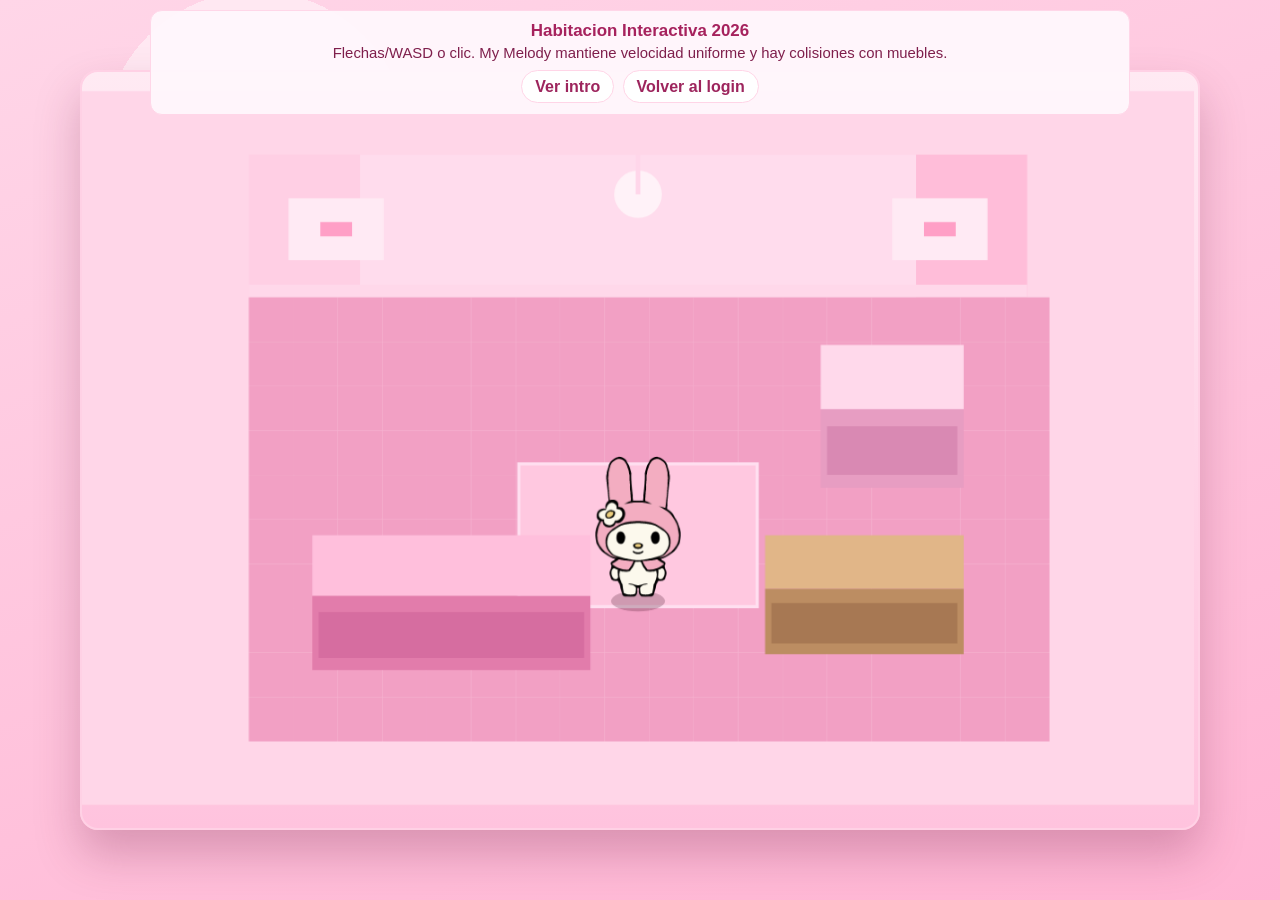
<file: 2026/pantalla.html>
<!doctype html>
<html lang="es">
<head>
  <meta charset="UTF-8" />
  <meta name="viewport" content="width=device-width, initial-scale=1.0" />
  <title>Pantalla 2026</title>
  <style>
    :root {
      --ink: #6f1b45;
    }
    * { box-sizing: border-box; }
    body {
      margin: 0;
      min-height: 100vh;
      overflow: hidden;
      caret-color: transparent;
      font-family: "Trebuchet MS", "Segoe UI", sans-serif;
      color: var(--ink);
      background:
        radial-gradient(circle at 20% 16%, #ffe8f2 0 12%, transparent 12%),
        radial-gradient(circle at 82% 21%, #ffd9ea 0 10%, transparent 10%),
        linear-gradient(160deg, #ffd6e8, #ffb4d3);
    }
    .wrap {
      position: fixed;
      inset: 0;
      display: grid;
      place-items: center;
      padding: 10px;
    }
    .room {
      position: relative;
      width: min(1120px, 98vw);
      height: min(760px, 88vh);
      border-radius: 18px;
      border: 2px solid #ffd1e5;
      overflow: hidden;
      box-shadow: 0 24px 45px rgba(104, 19, 61, 0.25);
      background: linear-gradient(180deg, #ffeaf3 0%, #ffc3de 100%);
    }
    canvas {
      position: absolute;
      inset: 0;
      width: 100%;
      height: 100%;
      display: block;
    }
    .hud {
      position: fixed;
      top: 10px;
      left: 50%;
      transform: translateX(-50%);
      width: min(980px, calc(100vw - 16px));
      padding: 0.65rem 0.9rem;
      border-radius: 12px;
      border: 1px solid #ffd6e8;
      background: rgba(255, 247, 252, 0.95);
      text-align: center;
      z-index: 2;
    }
    .hud h1 {
      margin: 0 0 0.24rem;
      font-size: 1.06rem;
      color: #a6225d;
    }
    .hud p {
      margin: 0;
      font-size: 0.93rem;
      color: #7f1f4c;
    }
    .actions {
      margin-top: 0.55rem;
      display: flex;
      gap: 0.55rem;
      justify-content: center;
      flex-wrap: wrap;
    }
    .actions a {
      text-decoration: none;
      color: #9d255d;
      border: 1px solid #ffd5e7;
      border-radius: 999px;
      padding: 0.42rem 0.8rem;
      background: #fff;
      font-weight: 700;
    }
  </style>
</head>
<body>
  <div class="wrap">
    <section class="room" id="room">
      <canvas id="game"></canvas>
    </section>
  </div>

  <main class="hud">
    <h1>Habitacion Interactiva 2026</h1>
    <p>Flechas/WASD o clic. My Melody mantiene velocidad uniforme y hay colisiones con muebles.</p>
    <div class="actions">
      <a href="./intro.html">Ver intro</a>
      <a href="../index.html">Volver al login</a>
    </div>
  </main>

  <script>
    const room = document.getElementById("room");
    const canvas = document.getElementById("game");
    const ctx = canvas.getContext("2d");

    const WORLD_W = 1400;
    const WORLD_H = 900;
    const FLOOR = { x: 210, y: 260, w: 980, h: 560 };
    const SPEED = 300; // px/s uniforme en pantalla
    const CHAR_W = 180;
    const CHAR_H = 180;

    const spriteBase = "./assets/sprites/My Melody sprites";
    const spritePaths = {
      arriba: [1, 2, 3, 4].map((i) => `${spriteBase}/arriba${i}.png`),
      abajo: [1, 2, 3, 4].map((i) => `${spriteBase}/abajo${i}.png`),
      izquierda: [1, 2, 3, 4].map((i) => `${spriteBase}/izquierda${i}.png`),
      derecha: [1, 2, 3, 4].map((i) => `${spriteBase}/derecha${i}.png`),
    };

    const sprites = {};
    for (const [dir, paths] of Object.entries(spritePaths)) {
      sprites[dir] = paths.map((src) => {
        const img = new Image();
        img.src = src;
        return img;
      });
    }

    const furniture = [
      { id: "bed", x: 290, y: 560, w: 350, h: 170, z: 720, color: { top: "#ffbfdc", side: "#e27cab", front: "#d66da0" }, label: "Cama" },
      { id: "desk", x: 860, y: 560, w: 250, h: 150, z: 700, color: { top: "#e1b688", side: "#bc8d62", front: "#a77853" }, label: "Escritorio" },
      { id: "shelf", x: 930, y: 320, w: 180, h: 180, z: 500, color: { top: "#ffd9eb", side: "#e79dc2", front: "#d989b3" }, label: "Estanteria" },
    ];

    const collisions = [
      { x: 315, y: 612, w: 300, h: 95 },
      { x: 885, y: 610, w: 200, h: 85 },
      { x: 950, y: 370, w: 145, h: 120 },
    ];

    const player = {
      x: FLOOR.x + FLOOR.w / 2,
      y: FLOOR.y + FLOOR.h / 2 + 100,
      w: CHAR_W,
      h: CHAR_H,
      dir: "abajo",
      frame: 0,
      animTimer: 0,
      target: null,
    };

    const keys = new Set();
    let lastTime = performance.now();

    function resizeCanvas() {
      const rect = room.getBoundingClientRect();
      const dpr = Math.max(1, window.devicePixelRatio || 1);
      canvas.width = Math.floor(rect.width * dpr);
      canvas.height = Math.floor(rect.height * dpr);
      ctx.setTransform(dpr, 0, 0, dpr, 0, 0);
    }

    function clamp(v, min, max) {
      return Math.max(min, Math.min(max, v));
    }

    function intersects(a, b) {
      return (
        a.x < b.x + b.w &&
        a.x + a.w > b.x &&
        a.y < b.y + b.h &&
        a.y + a.h > b.y
      );
    }

    function playerFootRect(nextX, nextY) {
      return {
        x: nextX - 26,
        y: nextY - 16,
        w: 52,
        h: 32,
      };
    }

    function canMoveTo(nextX, nextY) {
      const fx = clamp(nextX, FLOOR.x + 8, FLOOR.x + FLOOR.w - 8);
      const fy = clamp(nextY, FLOOR.y + 8, FLOOR.y + FLOOR.h - 8);
      const foot = playerFootRect(fx, fy);
      for (const c of collisions) {
        if (intersects(foot, c)) return null;
      }
      return { x: fx, y: fy };
    }

    function keyToMove(key) {
      const k = key.toLowerCase();
      if (k === "arrowup" || k === "w") return "up";
      if (k === "arrowdown" || k === "s") return "down";
      if (k === "arrowleft" || k === "a") return "left";
      if (k === "arrowright" || k === "d") return "right";
      return null;
    }

    function updateDirection(vx, vy) {
      if (Math.abs(vx) > Math.abs(vy)) {
        player.dir = vx >= 0 ? "derecha" : "izquierda";
      } else if (Math.abs(vy) > 0) {
        player.dir = vy >= 0 ? "abajo" : "arriba";
      }
    }

    function updateSprite(moving, dt) {
      let nextFrame = 0;
      if (moving) {
        player.animTimer += dt;
        const frameDuration = 1 / 10;
        while (player.animTimer >= frameDuration) {
          player.animTimer -= frameDuration;
          player.frame = (player.frame + 1) % 4;
        }
        nextFrame = player.frame;
      } else {
        player.frame = 0;
      }
      return sprites[player.dir][nextFrame];
    }

    function movePlayer(dt) {
      let vx = 0;
      let vy = 0;

      if (keys.has("up")) vy -= 1;
      if (keys.has("down")) vy += 1;
      if (keys.has("left")) vx -= 1;
      if (keys.has("right")) vx += 1;

      let moving = vx !== 0 || vy !== 0;

      if (!moving && player.target) {
        const dx = player.target.x - player.x;
        const dy = player.target.y - player.y;
        const dist = Math.hypot(dx, dy);
        if (dist <= SPEED * dt) {
          const hit = canMoveTo(player.target.x, player.target.y);
          if (hit) {
            player.x = hit.x;
            player.y = hit.y;
          }
          player.target = null;
        } else if (dist > 0) {
          vx = dx / dist;
          vy = dy / dist;
          moving = true;
        }
      }

      if (moving) {
        const len = Math.hypot(vx, vy) || 1;
        vx /= len;
        vy /= len;
        updateDirection(vx, vy);

        const step = SPEED * dt;
        const nextX = player.x + vx * step;
        const nextY = player.y + vy * step;

        const tryBoth = canMoveTo(nextX, nextY);
        if (tryBoth) {
          player.x = tryBoth.x;
          player.y = tryBoth.y;
        } else {
          const tryX = canMoveTo(nextX, player.y);
          if (tryX) {
            player.x = tryX.x;
            player.y = tryX.y;
          } else {
            const tryY = canMoveTo(player.x, nextY);
            if (tryY) {
              player.x = tryY.x;
              player.y = tryY.y;
            } else if (player.target) {
              player.target = null;
            }
          }
        }
      }

      return moving;
    }

    function getView() {
      const w = canvas.clientWidth;
      const h = canvas.clientHeight;
      const s = Math.min(w / WORLD_W, h / WORLD_H);
      const ox = (w - WORLD_W * s) / 2;
      const oy = (h - WORLD_H * s) / 2;
      return { w, h, s, ox, oy };
    }

    function render(moving, dt) {
      const { w, h, s, ox, oy } = getView();
      ctx.clearRect(0, 0, w, h);
      ctx.save();
      ctx.translate(ox, oy);
      ctx.scale(s, s);

      // Fondo y sala
      ctx.fillStyle = "#ffd6e8";
      ctx.fillRect(0, 0, WORLD_W, WORLD_H);

      ctx.fillStyle = "#ffdced";
      ctx.fillRect(FLOOR.x, FLOOR.y - 180, FLOOR.w, 180);
      ctx.fillStyle = "#ffcfe4";
      ctx.fillRect(FLOOR.x, FLOOR.y - 180, 140, 180);
      ctx.fillStyle = "#ffbdd9";
      ctx.fillRect(FLOOR.x + FLOOR.w - 140, FLOOR.y - 180, 140, 180);
      ctx.fillStyle = "#ffd8ea";
      ctx.fillRect(FLOOR.x, FLOOR.y - 16, FLOOR.w, 16);

      ctx.fillStyle = "#ffeaf4";
      ctx.fillRect(FLOOR.x + 50, FLOOR.y - 125, 120, 78);
      ctx.fillRect(FLOOR.x + FLOOR.w - 170, FLOOR.y - 125, 120, 78);
      ctx.fillStyle = "#ff9fc6";
      ctx.fillRect(FLOOR.x + 90, FLOOR.y - 95, 40, 18);
      ctx.fillRect(FLOOR.x + FLOOR.w - 130, FLOOR.y - 95, 40, 18);
      ctx.fillStyle = "#fff2f8";
      ctx.beginPath();
      ctx.arc(FLOOR.x + FLOOR.w / 2, FLOOR.y - 130, 30, 0, Math.PI * 2);
      ctx.fill();
      ctx.fillStyle = "#ffd6ea";
      ctx.fillRect(FLOOR.x + FLOOR.w / 2 - 3, FLOOR.y - 180, 6, 50);

      const tile = 56;
      for (let y = FLOOR.y; y < FLOOR.y + FLOOR.h; y += tile) {
        for (let x = FLOOR.x; x < FLOOR.x + FLOOR.w; x += tile) {
          const alt = ((x / tile + y / tile) % 2) === 0;
          ctx.fillStyle = alt ? "#f8a9cb" : "#f2a0c4";
          ctx.fillRect(x, y, tile, tile);
        }
      }

      ctx.fillStyle = "#ffc8e0";
      ctx.fillRect(FLOOR.x + 340, FLOOR.y + 210, 300, 180);
      ctx.strokeStyle = "#ffdff0";
      ctx.lineWidth = 4;
      ctx.strokeRect(FLOOR.x + 340, FLOOR.y + 210, 300, 180);

      const drawable = furniture.map((f) => ({ type: "furniture", y: f.z, f }));
      drawable.push({ type: "player", y: player.y + 8 });
      drawable.sort((a, b) => a.y - b.y);

      for (const item of drawable) {
        if (item.type === "furniture") {
          const f = item.f;
          ctx.fillStyle = f.color.top;
          ctx.fillRect(f.x, f.y, f.w, f.h * 0.45);
          ctx.fillStyle = f.color.side;
          ctx.fillRect(f.x, f.y + f.h * 0.45, f.w, f.h * 0.55);
          ctx.fillStyle = f.color.front;
          ctx.fillRect(f.x + 8, f.y + f.h * 0.57, f.w - 16, f.h * 0.34);
        } else {
          ctx.fillStyle = "rgba(64, 16, 39, 0.25)";
          ctx.beginPath();
          ctx.ellipse(player.x, player.y + 3, 34, 13, 0, 0, Math.PI * 2);
          ctx.fill();
          const sprite = updateSprite(moving, dt);
          ctx.drawImage(sprite, player.x - player.w / 2, player.y - player.h, player.w, player.h);
        }
      }

      ctx.restore();
    }

    function toWorld(clientX, clientY) {
      const rect = canvas.getBoundingClientRect();
      const sx = clientX - rect.left;
      const sy = clientY - rect.top;
      const s = Math.min(rect.width / WORLD_W, rect.height / WORLD_H);
      const ox = (rect.width - WORLD_W * s) / 2;
      const oy = (rect.height - WORLD_H * s) / 2;
      const px = (sx - ox) / s;
      const py = (sy - oy) / s;
      return { x: px, y: py };
    }

    function tick(now) {
      const dt = Math.min((now - lastTime) / 1000, 0.05);
      lastTime = now;
      const moving = movePlayer(dt);
      render(moving, dt);
      requestAnimationFrame(tick);
    }

    canvas.addEventListener("click", (e) => {
      const p = toWorld(e.clientX, e.clientY);
      player.target = {
        x: clamp(p.x, FLOOR.x + 10, FLOOR.x + FLOOR.w - 10),
        y: clamp(p.y, FLOOR.y + 10, FLOOR.y + FLOOR.h - 10),
      };
    });

    window.addEventListener("keydown", (e) => {
      const m = keyToMove(e.key);
      if (!m) return;
      e.preventDefault();
      player.target = null;
      keys.add(m);
    });

    window.addEventListener("keyup", (e) => {
      const m = keyToMove(e.key);
      if (!m) return;
      e.preventDefault();
      keys.delete(m);
    });

    window.addEventListener("blur", () => {
      keys.clear();
      player.target = null;
    });

    window.addEventListener("resize", resizeCanvas);

    resizeCanvas();
    requestAnimationFrame(tick);
  </script>
</body>
</html>
</file>
<file: styles.css>
:root {
  --bg: #0d1117;
  --panel: #0d1117;
  --ink: #e6edf3;
  --muted: #8b949e;
  --accent: #58a6ff;
  --danger: #ff7b72;
  --success: #3fb950;
  --border: #30363d;
}

* {
  box-sizing: border-box;
}

body {
  margin: 0;
  min-height: 100dvh;
  font-family: Consolas, "Courier New", monospace;
  color: var(--ink);
  background: var(--bg);
}

.auth-wrap {
  min-height: 100dvh;
  display: grid;
  place-items: center;
  padding: 1.25rem;
}

.card {
  width: min(420px, 100%);
  padding: 2rem;
  border-radius: 10px;
  background: var(--panel);
  border: 1px solid var(--border);
  box-shadow: 0 0 0 1px #1f2733, 0 12px 30px rgba(1, 4, 9, 0.45);
}

.boot-line {
  min-height: 1.2rem;
  margin: 0 0 0.45rem;
  color: var(--muted);
  font-size: 0.95rem;
}

.brand-line {
  margin: 0;
  font-size: 1.1rem;
  color: var(--ink);
}

.subtitle {
  margin: 0.25rem 0 1.2rem;
  color: var(--muted);
  font-size: 0.9rem;
}

.form {
  display: grid;
  gap: 0.5rem;
}

label {
  font-weight: 600;
  text-transform: lowercase;
}

input {
  border: 1px solid var(--border);
  border-radius: 8px;
  padding: 0.68rem 0.8rem;
  font-size: 1rem;
  font-family: inherit;
  color: var(--ink);
  background: #060606;
  transition: border-color 0.15s ease, box-shadow 0.15s ease;
}

.password-wrap {
  position: relative;
}

.password-wrap input {
  width: 100%;
  padding-right: 2.4rem;
}

.toggle-btn {
  position: absolute;
  right: 0.45rem;
  top: 50%;
  transform: translateY(-50%);
  margin-top: 0;
  width: 1.8rem;
  height: 1.8rem;
  min-width: 1.8rem;
  padding: 0;
  border: 0;
  border-radius: 6px;
  background: transparent;
  color: var(--muted);
  display: grid;
  place-items: center;
  cursor: pointer;
}

.toggle-btn:hover {
  transform: translateY(-50%);
  color: var(--ink);
  background: rgba(139, 148, 158, 0.14);
  filter: none;
}

.icon-eye {
  width: 1rem;
  height: 1rem;
  fill: none;
  stroke: currentColor;
  stroke-width: 1.8;
  stroke-linecap: round;
  stroke-linejoin: round;
}

.icon-slash {
  display: none;
}

.toggle-btn.is-visible .icon-slash {
  display: block;
}

input:focus {
  border-color: var(--accent);
  box-shadow: 0 0 0 3px rgba(88, 166, 255, 0.2);
  outline: 0;
}

button {
  margin-top: 0.35rem;
  width: 100%;
  border: 1px solid var(--border);
  border-radius: 8px;
  padding: 0.82rem 1rem;
  font: inherit;
  font-weight: 700;
  color: #0d1117;
  background: var(--accent);
  cursor: pointer;
  transition: transform 0.15s ease, filter 0.15s ease, opacity 0.15s ease;
  text-transform: lowercase;
}

button:hover {
  transform: translateY(-1px);
  filter: brightness(1.05);
}

.forgot-btn {
  width: auto;
  margin-top: 0.95rem;
  padding: 0;
  border: 0;
  background: transparent;
  color: var(--muted);
  font-weight: 500;
  text-decoration: underline;
  cursor: pointer;
}

.forgot-btn:hover {
  transform: none;
  color: var(--accent);
}

.forgot-hint {
  min-height: 1.2rem;
  margin: 0.5rem 0 0;
  color: var(--muted);
  font-size: 0.95rem;
}

.status-line {
  min-height: 1.3rem;
  margin: 0.2rem 0 0;
  color: var(--muted);
  font-size: 0.95rem;
  white-space: pre-line;
}

.status-line.success {
  color: var(--success);
}

.status-line.error {
  color: var(--danger);
}

.message {
  min-height: 1.3rem;
  margin: 0.45rem 0 0;
  color: var(--danger);
  font-weight: 600;
}
</file>
